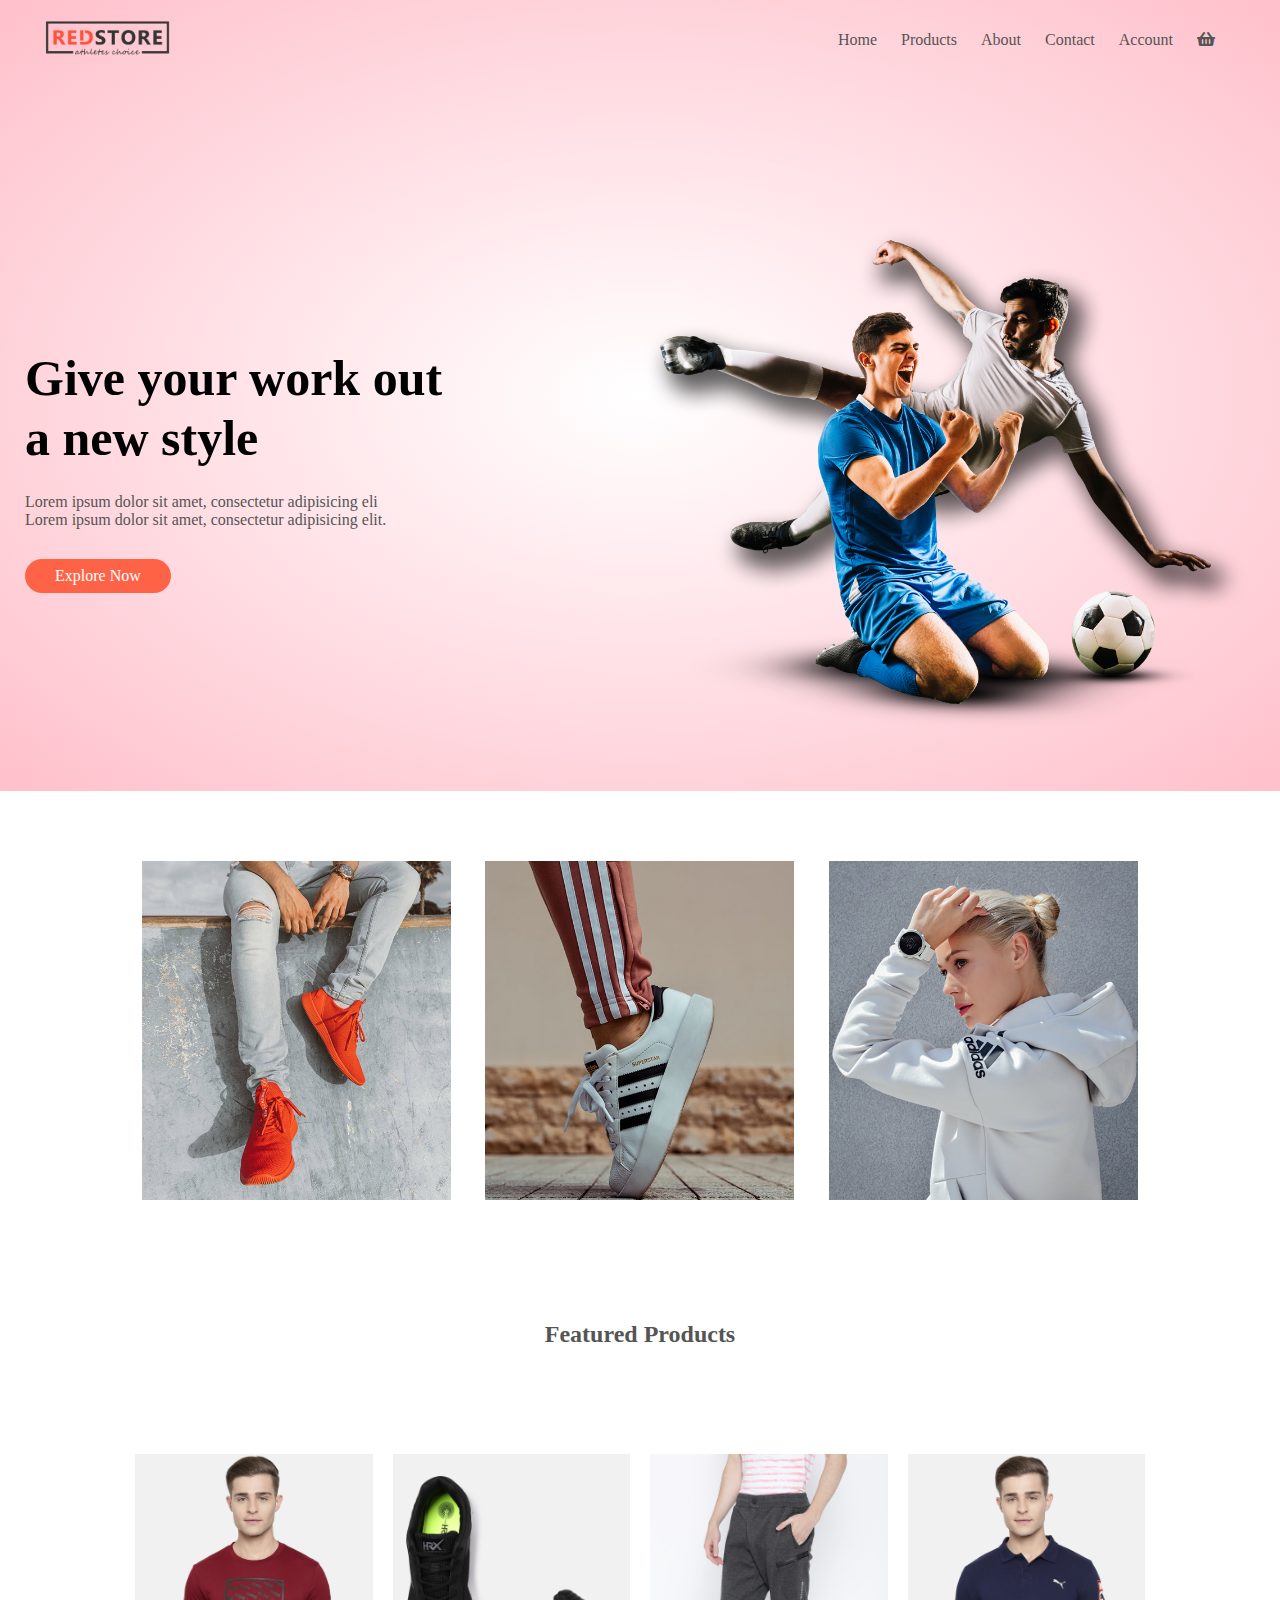
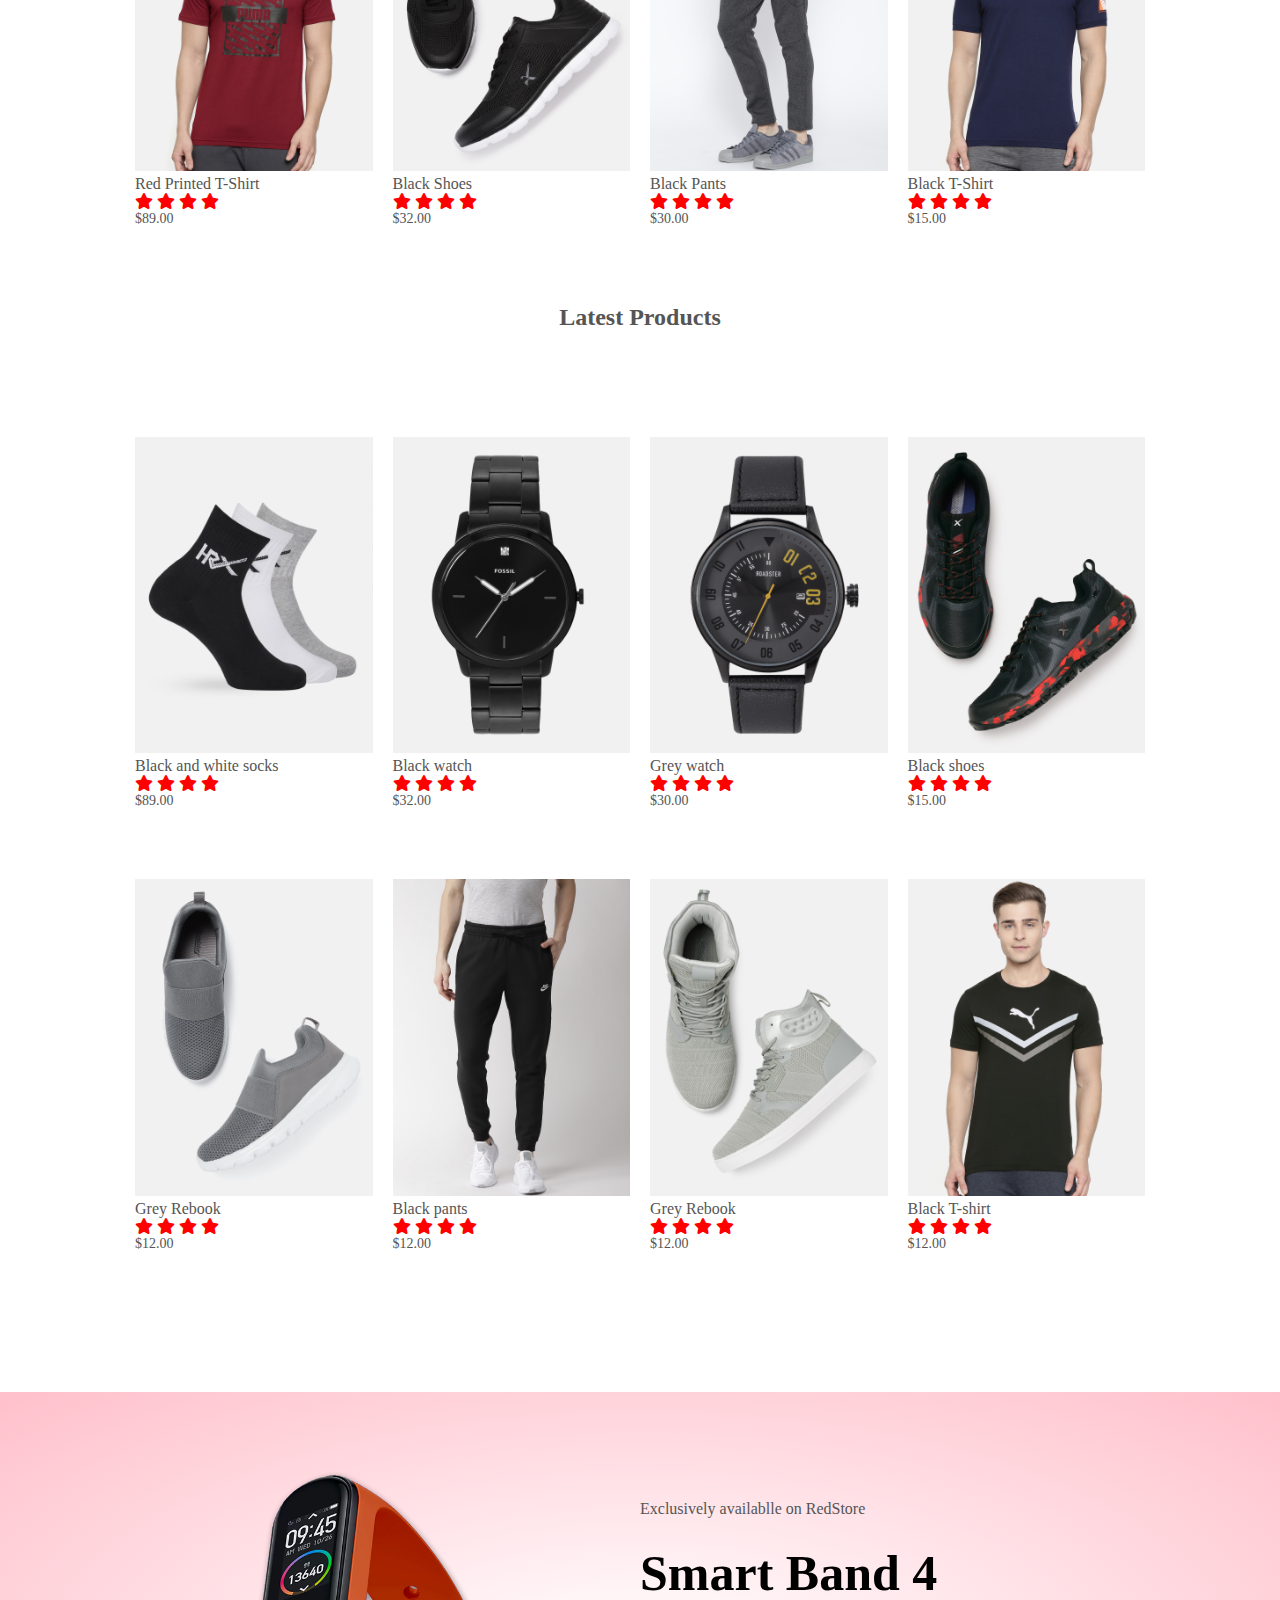
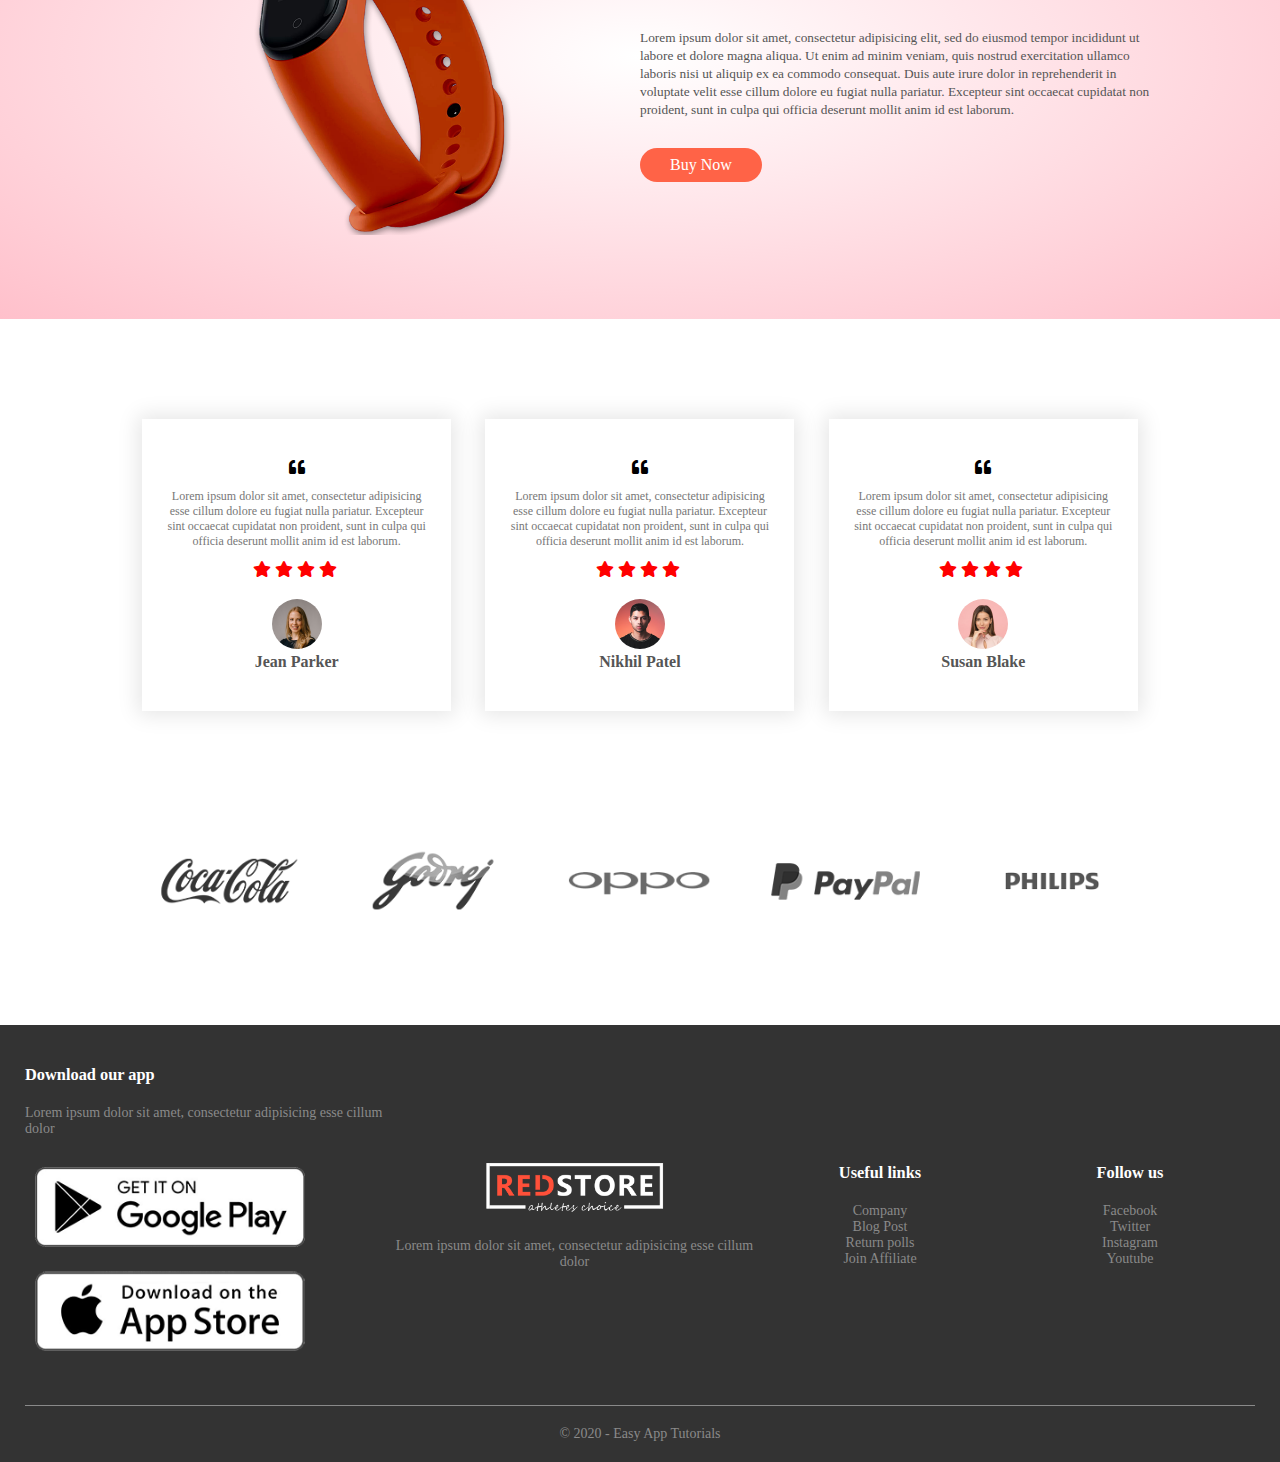
<file: index.html>
<!DOCTYPE html>
<html lang="en">
  <head>
    <meta charset="utf-8">
    <meta name="viewport" content="width=device-width" initial-scale=1.0>
    <title>RedStore | Ecommerce Website Design</title>
    <link rel="stylesheet" href="css/all.css">
    <link rel="stylesheet" href="css/style.css">
  </head>
  <body>

    <!-- START OF HEADER -->
    <div class="header">
      <div class="container">
        <div class="navbar">
          <div class="logo">
            <a href="index.html"><img src="Images/images/logo.png" width="125px"></a>
          </div>

          <!-- NAVIGATION -->
          <nav>
            <ul id="MenuItems">
              <li><a href="index.html">Home</a></li>
              <li><a href="products.html">Products</a></li>
              <li><a href="#">About</a></li>
              <li><a href="#">Contact</a></li>
              <li><a href="account.html">Account</a></li>
              <li><a href="cart.html"><i class="fa fa-shopping-basket"></i></a></li>
            </ul>
          </nav>
          <!-- END OF NAVIGATION -->
          <img src="Images/images/menu.png" class="menu-icon"onclick="menutoggle()">
        </div>
        <!-- END OF NAVBAR -->
        <!-- START OF ROW -->
        <div class="row">
          <div class="col-2">
            <h1>Give your work out<br/> a new style</h1>
            <p>Lorem ipsum dolor sit amet, consectetur adipisicing eli<br/>
              Lorem ipsum dolor sit amet, consectetur adipisicing elit.<br/>
              </p>
              <a href="#" class="btn">Explore Now </a>
          </div>
          <div class="col-2">
            <img src="Images/images/image1.png" alt="">
          </div>
        </div>
        <!-- END OF ROW -->
      </div>
</div>
<!-- END OF HEADER -->

<!-- featured categories -->
<div class="categories">
  <div class="small-container">
    <div class="row">
      <div class="col-3">
        <img src="Images/images/category-1.jpg" alt="">
      </div>
      <div class="col-3">
        <img src="Images/images/category-2.jpg" alt="">
      </div>
      <div class="col-3">
        <img src="Images/images/category-3.jpg" alt="">
      </div>
    </div>
  </div>
</div>

<!-- Featured products -->
<div class="small-container">
<h2 class="title">Featured Products</h2>
<div class="row">
  <div class="col-4">
    <a href="product-details.html"><img src="Images/images/product-1.jpg" alt=""></a>
    <h4> Red Printed T-Shirt</h4>
    <div class="rating">
      <i class="fa fa-star"></i>
      <i class="fa fa-star"></i>
      <i class="fa fa-star"></i>
      <i class="fa fa-star"></i>
      <i class="fa fa-star-o"></i>
    </div>
    <p>$89.00</p>
  </div>
  <div class="col-4">
    <a href="blackShoes.html"><img src="Images/images/product-2.jpg" alt=""></a>
    <h4>Black Shoes</h4>
    <div class="rating">
      <i class="fa fa-star"></i>
      <i class="fa fa-star"></i>
      <i class="fa fa-star"></i>
      <i class="fa fa-star"></i>
      <i class="fa fa-star-o"></i>
    </div>
    <p>$32.00</p>
  </div>
  <div class="col-4">
    <img src="Images/images/product-3.jpg" alt="">
    <h4>Black Pants</h4>
    <div class="rating">
      <i class="fa fa-star"></i>
      <i class="fa fa-star"></i>
      <i class="fa fa-star"></i>
      <i class="fa fa-star" ></i>
      <i class="fa fa-star-o"></i>
    </div>
    <p>$30.00</p>
  </div><div class="col-4">
    <img src="Images/images/product-4.jpg" alt="">
    <h4>Black T-Shirt</h4>
    <div class="rating">
      <i class="fa fa-star"></i>
      <i class="fa fa-star"></i>
      <i class="fa fa-star"></i>
      <i class="fa fa-star" ></i>
      <i class="fa fa-star-half-o"></i>
    </div>
    <p>$15.00</p>
  </div>
</div>

<h2 class="title">Latest Products</h2>
<div class="row">
  <div class="col-4">
    <img src="Images/images/product-7.jpg" alt="">
    <h4> Black and white socks</h4>
    <div class="rating">
      <i class="fa fa-star"></i>
      <i class="fa fa-star"></i>
      <i class="fa fa-star"></i>
      <i class="fa fa-star"></i>
      <i class="fa fa-star-o"></i>
    </div>
    <p>$89.00</p>
  </div>
  <div class="col-4">
    <img src="Images/images/product-8.jpg" alt="">
    <h4>Black watch</h4>
    <div class="rating">
      <i class="fa fa-star"></i>
      <i class="fa fa-star"></i>
      <i class="fa fa-star"></i>
      <i class="fa fa-star"></i>
      <i class="fa fa-star-o"></i>
    </div>
    <p>$32.00</p>
  </div>
  <div class="col-4">
    <img src="Images/images/product-9.jpg" alt="">
    <h4>Grey watch</h4>
    <div class="rating">
      <i class="fa fa-star"></i>
      <i class="fa fa-star"></i>
      <i class="fa fa-star"></i>
      <i class="fa fa-star" ></i>
      <i class="fa fa-star-o"></i>
    </div>
    <p>$30.00</p>
  </div><div class="col-4">
    <img src="Images/images/product-10.jpg" alt="">
    <h4>Black shoes</h4>
    <div class="rating">
      <i class="fa fa-star"></i>
      <i class="fa fa-star"></i>
      <i class="fa fa-star"></i>
      <i class="fa fa-star" ></i>
      <i class="fa fa-star-half-o"></i>
    </div>
    <p>$15.00</p>
  </div>
  <div class="col-4">
    <img src="Images/images/product-11.jpg" alt="">
    <h4>Grey Rebook</h4>
    <div class="rating">
      <i class="fa fa-star"></i>
      <i class="fa fa-star"></i>
      <i class="fa fa-star"></i>
      <i class="fa fa-star" ></i>
      <i class="fa fa-star-o"></i>
    </div>
    <p>$12.00</p>
  </div>
  <div class="col-4">
    <img src="Images/images/product-12.jpg" alt="">
    <h4>Black pants </h4>
    <div class="rating">
      <i class="fa fa-star"></i>
      <i class="fa fa-star"></i>
      <i class="fa fa-star"></i>
      <i class="fa fa-star" ></i>
      <i class="fa fa-star-o"></i>
    </div>
    <p>$12.00</p>
  </div>
  <div class="col-4">
    <img src="Images/images/product-5.jpg" alt="">
    <h4>Grey Rebook</h4>
    <div class="rating">
      <i class="fa fa-star"></i>
      <i class="fa fa-star"></i>
      <i class="fa fa-star"></i>
      <i class="fa fa-star" ></i>
      <i class="fa fa-star-o"></i>
    </div>
    <p>$12.00</p>
  </div>
  <div class="col-4">
    <img src="Images/images/product-6.jpg" alt="">
    <h4>Black T-shirt</h4>
    <div class="rating">
      <i class="fa fa-star"></i>
      <i class="fa fa-star"></i>
      <i class="fa fa-star"></i>
      <i class="fa fa-star" ></i>
      <i class="fa fa-star-half-o"></i>
    </div>
    <p>$12.00</p>
  </div>
</div>
</div>

<!-- offer -->
<div class="offer">
  <div class="small-container">
    <div class="row">
      <div class="col-2">
        <img src="Images/images/exclusive.png" class="offer-img">
      </div>
      <div class="col-2">
        <p>Exclusively availablle on RedStore</p>
        <h1>Smart Band 4</h1>
        <small>Lorem ipsum dolor sit amet, consectetur adipisicing elit, sed do eiusmod tempor incididunt ut
          labore et dolore magna aliqua. Ut enim ad minim veniam, quis nostrud exercitation ullamco laboris nisi
          ut aliquip ex ea commodo consequat. Duis aute irure dolor in reprehenderit in voluptate velit esse cillum dolore eu fugiat nulla pariatur.
          Excepteur sint occaecat cupidatat non proident, sunt in culpa qui officia deserunt mollit anim id est laborum.</small>
          <br/>
          <a href="#" class="btn">Buy Now</a>
      </div>
    </div>
  </div>
</div>

<!-- Testimonials -->
<div class="testimonials">
  <div class="small-container">
    <div class="row">
      <div class="col-3">
        <i class="fa fa-quote-left"></i>
        <p>Lorem ipsum dolor sit amet, consectetur adipisicing  esse cillum dolore eu fugiat nulla pariatur.
          Excepteur sint occaecat cupidatat non proident, sunt in culpa qui officia deserunt mollit anim id est laborum.</p>
          <div class="rating">
            <i class="fa fa-star"></i>
            <i class="fa fa-star"></i>
            <i class="fa fa-star"></i>
            <i class="fa fa-star" ></i>
            <i class="fa fa-star-o"></i>
          </div>
          <img src="Images/images/user-1.png" alt="">
          <h3>Jean Parker</h3>
      </div>
      <div class="col-3">
        <i class="fa fa-quote-left"></i>
        <p>Lorem ipsum dolor sit amet, consectetur adipisicing  esse cillum dolore eu fugiat nulla pariatur.
          Excepteur sint occaecat cupidatat non proident, sunt in culpa qui officia deserunt mollit anim id est laborum.</p>
          <div class="rating">
            <i class="fa fa-star"></i>
            <i class="fa fa-star"></i>
            <i class="fa fa-star"></i>
            <i class="fa fa-star" ></i>
            <i class="fa fa-star-o"></i>
          </div>
          <img src="Images/images/user-2.png">
          <h3>Nikhil Patel</h3>
      </div>
      <div class="col-3">
        <i class="fa fa-quote-left"></i>
        <p>Lorem ipsum dolor sit amet, consectetur adipisicing  esse cillum dolore eu fugiat nulla pariatur.
          Excepteur sint occaecat cupidatat non proident, sunt in culpa qui officia deserunt mollit anim id est laborum.</p>
          <div class="rating">
            <i class="fa fa-star"></i>
            <i class="fa fa-star"></i>
            <i class="fa fa-star"></i>
            <i class="fa fa-star" ></i>
            <i class="fa fa-star-o"></i>
          </div>
          <img src="Images/images/user-3.png" alt="">
          <h3>Susan Blake</h3>
      </div>
    </div>
  </div>
</div>

<!-- Brands -->
  <div class="brand">
    <div class="small-container">
      <div class="row">
        <div class="col-5">
          <img src="Images/images/logo-coca-cola.png" alt="">
        </div>
        <div class="col-5">
          <img src="Images/images/logo-godrej.png" alt="">
        </div>
        <div class="col-5">
          <img src="Images/images/logo-oppo.png" alt="">
        </div>
        <div class="col-5">
          <img src="Images/images/logo-paypal.png" alt="">
        </div>
        <div class="col-5">
          <img src="Images/images/logo-philips.png" alt="">
        </div>
        </div>
    </div>
  </div>

  <!-- footer -->
  <div class="footer">
    <div class="container">
      <div class="row">
        <div class=" footer-col-1">
          <h3>Download our app</h3>
          <p>Lorem ipsum dolor sit amet, consectetur adipisicing  esse cillum dolor</p>
          <div class="app-logo">
            <img src="Images/images/play-store.png" alt="">
            <img src="Images/images/app-store.png" alt="">
          </div>
        </div>
        <div class=" footer-col-2">
          <img src="Images/images/logo-white.png" alt=  "">
          <p>Lorem ipsum dolor sit amet, consectetur adipisicing  esse cillum dolor</p>
        </div>
        <div class=" footer-col-3">
          <h3>Useful links</h3>
          <ul>
            <li>Company</li>
            <li>Blog Post</li>
            <li>Return polls</li>
            <li>Join Affiliate</li>
          </ul>
        </div>
        <div class=" footer-col-4">
          <h3>Follow us</h3>
          <ul>
            <li>Facebook</li>
            <li>Twitter</li>
            <li>Instagram</li>
            <li>Youtube</li>
          </ul>
        </div>
      </div>
      <hr>
      <p class="copyright"> &copy 2020 - Easy App Tutorials</p>
    </div>
  </div>

  <!-- Javascript for toggle -->
  <script type="text/javascript">
    var MenuItems = document.getElementById("MenuItems");
    MenuItems.style.maxHeight = "0px";

    function menutoggle(){
      if(MenuItems.style.maxHeight == "0px"){
        MenuItems.style.maxHeight = "200px";
      }
      else{
        MenuItems.style.maxHeight = "0px";

      }
    }
  </script>



  </body>
</html>
</file>
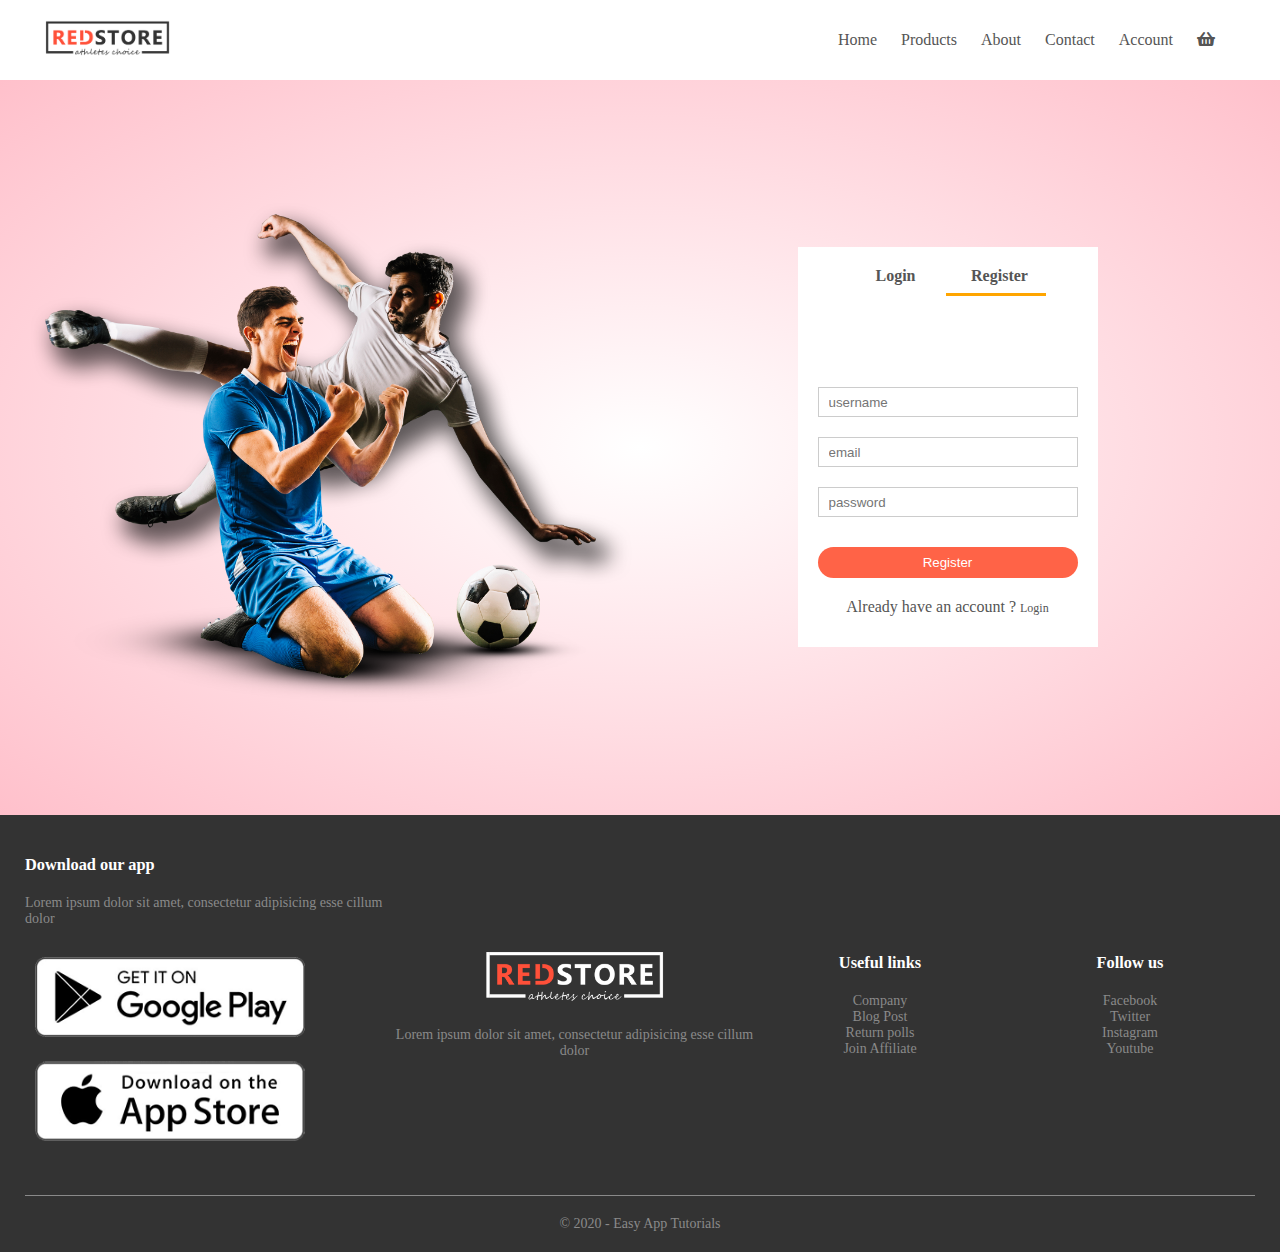
<file: account.html>
<!DOCTYPE html>
<html lang="en">
  <head>
    <meta charset="utf-8">
    <meta name="viewport" content="width=device-width" initial-scale=1.0>
    <title>All Products | RedStore</title>
    <link rel="stylesheet" href="css/all.css">
    <link rel="stylesheet" href="css/style.css">
  </head>
  <body>
    <div class="container">
    <div class="navbar">
      <div class="logo">
        <img src="Images/images/logo.png" width="125px">
      </div>
      <nav>
        <ul id="MenuItems">
          <li><a href="index.html">Home</a></li>
          <li><a href="products.html">Products</a></li>
          <li><a href="#">About</a></li>
          <li><a href="#">Contact</a></li>
          <li><a href="account.html">Account</a></li>
          <li><a href="cart.html"><i class="fa fa-shopping-basket"></i></a></li>
        </ul>
      </nav>
      <img src="Images/images/menu.png" class="menu-icon"onclick="menutoggle()">
    </div>
  </div>



<!-- Account page -->
  <div class="account-page">
    <div class="container">
      <div class="row">
        <div class="col-2">
          <img src="Images/images/image1.png" alt="">
        </div>

        <div class="col-2">
          <div class="form-container">
            <div class="form-btn">
              <span onclick="login()">Login</span>
              <span onclick="register()">Register</span>
              <hr id="indicator">
            </div>

            <form id="LoginForm" action="index.html" method="post">
              <input type="text" name="" placeholder="username">
              <input type="password" placeholder="password" value="">
              <button type="submit" class="btn">Login</button>
              <a href="#">Forgot Password</a>
            </form>

            <form id="RegForm" action="index.html" method="post">
              <input type="username" name="" placeholder="username">
              <input type="email" name="" placeholder="email">
              <input type="password" placeholder="password" value="">
              <button type="submit" class="btn">Register</button>
              <p>Already have an account ? <a href="#">Login</a></p>
            </form>

          </div>
        </div>
      </div>
    </div>
  </div>



  <!-- footer -->
  <div class="footer">
    <div class="container">
      <div class="row">
        <div class=" footer-col-1">
          <h3>Download our app</h3>
          <p>Lorem ipsum dolor sit amet, consectetur adipisicing  esse cillum dolor</p>
          <div class="app-logo">
            <img src="Images/images/play-store.png" alt="">
            <img src="Images/images/app-store.png" alt="">
          </div>
        </div>
        <div class=" footer-col-2">
          <img src="Images/images/logo-white.png" alt=  "">
          <p>Lorem ipsum dolor sit amet, consectetur adipisicing  esse cillum dolor</p>
        </div>
        <div class=" footer-col-3">
          <h3>Useful links</h3>
          <ul>
            <li>Company</li>
            <li>Blog Post</li>
            <li>Return polls</li>
            <li>Join Affiliate</li>
          </ul>
        </div>
        <div class=" footer-col-4">
          <h3>Follow us</h3>
          <ul>
            <li>Facebook</li>
            <li>Twitter</li>
            <li>Instagram</li>
            <li>Youtube</li>
          </ul>
        </div>
      </div>
      <hr>
      <p class="copyright"> &copy 2020 - Easy App Tutorials</p>
    </div>
  </div>

  <!-- Javascript for toggle -->
  <script type="text/javascript">
    var MenuItems = document.getElementById("MenuItems");
    MenuItems.style.maxHeight = "0px";

    function menutoggle(){
      if(MenuItems.style.maxHeight == "0px"){
        MenuItems.style.maxHeight = "200px";
      }
      else{
        MenuItems.style.maxHeight = "0px";

      }
    }
  </script>

  <!-- js for togle form -->
  <script type="text/javascript">
    var LoginForm = document.getElementById("LoginForm");
    var RegForm = document.getElementById("RegForm");
    var indicator = document.getElementById("indicator");

    function register(){
      RegForm.style.transform = "translateX(0px)";
      LoginForm.style.transform = "translateX(0px)";
      indicator.style.transform = "translateX(0px)";

    }

    function login(){
      RegForm.style.transform = "translateX(300px)";
      LoginForm.style.transform = "translateX(300px)";
      indicator.style.transform = "translateX(0px)";

    }
  </script>


  </body>
</html>
</file>
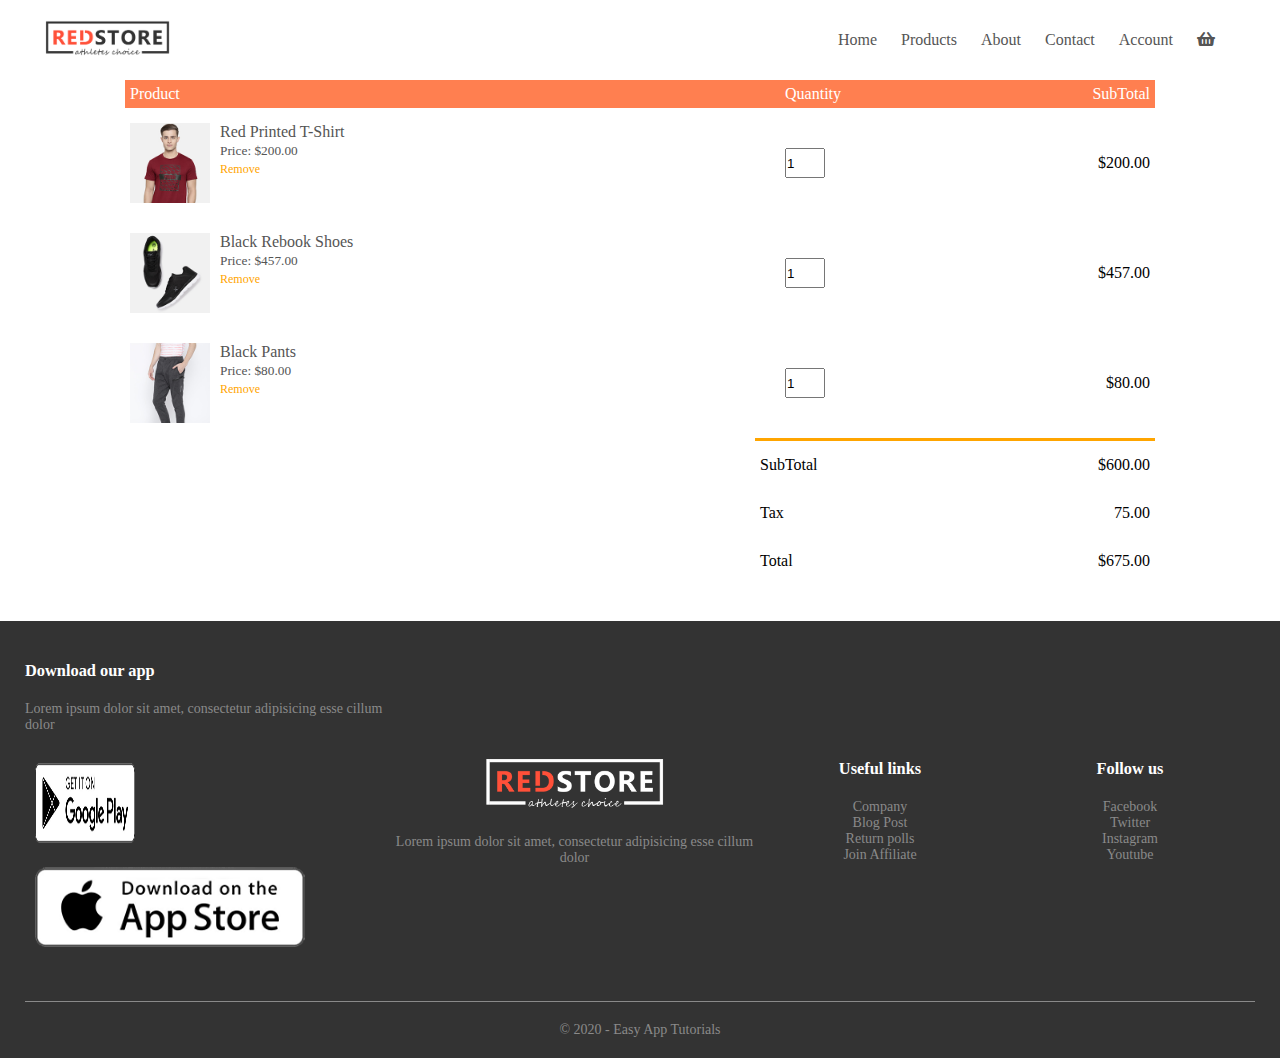
<file: cart.html>
<!DOCTYPE html>
<html lang="en">
  <head>
    <meta charset="utf-8">
    <meta name="viewport" content="width=device-width" initial-scale=1.0>
    <title>All Products | RedStore</title>
    <link rel="stylesheet" href="css/all.css">
    <link rel="stylesheet" href="css/style.css">
  </head>
  <body>
    <div class="container">
    <div class="navbar">
      <div class="logo">
        <img src="Images/images/logo.png" width="125px">
      </div>
      <nav>
        <ul id="MenuItems">
          <li><a href="index.html">Home</a></li>
          <li><a href="products.html">Products</a></li>
          <li><a href="#">About</a></li>
          <li><a href="#">Contact</a></li>
          <li><a href="account.html">Account</a></li>
          <li><a href="cart.html"><i class="fa fa-shopping-basket"></i></a></li>
        </ul>
      </nav>
      <img src="Images/images/menu.png" class="menu-icon"onclick="menutoggle()">
    </div>
  </div>

<!-- Cart item details -->
  <div class="small-container" class ="cart-page">
    <table>
      <tr>
        <th>Product</th>
        <th>Quantity</th>
        <th>SubTotal</th>
      </tr>
      <tr>
        <td>
          <div class="cart-info">
            <img src="Images/images/buy-1.jpg" alt="">
            <div class="">
              <p>Red Printed T-Shirt</p>
              <small> Price: $200.00</small>
              <br/>
              <a href="#">Remove</a>
            </div>
          </div>
        </td>
        <td><input type="number" name="" value="1"></td>
        <td>$200.00</td>
      </tr>
      <tr>
        <td>
          <div class="cart-info">
            <img src="Images/images/buy-2.jpg" alt="">
            <div class="">
              <p>Black Rebook Shoes</p>
              <small> Price: $457.00</small>
              <br/>
              <a href="#">Remove</a>
            </div>
          </div>
        </td>
        <td><input type="number" name="" value="1"></td>
        <td>$457.00</td>
      </tr>
      <tr>
        <td>
          <div class="cart-info">
            <img src="Images/images/buy-3.jpg" alt="">
            <div class="">
              <p>Black Pants</p>
              <small> Price: $80.00</small>
              <br/>
              <a href="#">Remove</a>
            </div>
          </div>
        </td>
        <td><input type="number" name="" value="1"></td>
        <td>$80.00</td>
      </tr>
    </table>

    <div class="total-price">
      <table>
        <tr>
          <td>SubTotal</td>
          <td>$600.00</td>
        </tr>
        <tr>
          <td>Tax</td>
          <td>75.00</td>
        </tr>
        <tr>
          <td>Total</td>
          <td>$675.00</td>
        </tr>
      </table>
    </div>

  </div>

<br/><br/>

<!-- footer -->
<div class="footer">
  <div class="container">
    <div class="row">
      <div class=" footer-col-1">
        <h3>Download our app</h3>
        <p>Lorem ipsum dolor sit amet, consectetur adipisicing  esse cillum dolor</p>
        <div class="app-logo">
          <img src="Images/images/play-store.png" alt="" width="100px" height="100px">
          <img src="Images/images/app-store.png" alt="">
        </div>
      </div>
      <div class=" footer-col-2">
        <img src="Images/images/logo-white.png" alt=  "">
        <p>Lorem ipsum dolor sit amet, consectetur adipisicing  esse cillum dolor</p>
      </div>
      <div class=" footer-col-3">
        <h3>Useful links</h3>
        <ul>
          <li>Company</li>
          <li>Blog Post</li>
          <li>Return polls</li>
          <li>Join Affiliate</li>
        </ul>
      </div>
      <div class=" footer-col-4">
        <h3>Follow us</h3>
        <ul>
          <li>Facebook</li>
          <li>Twitter</li>
          <li>Instagram</li>
          <li>Youtube</li>
        </ul>
      </div>
    </div>
    <hr>
    <p class="copyright"> &copy 2020 - Easy App Tutorials</p>
  </div>
</div>

  <!-- Javascript for toggle -->
  <script type="text/javascript">
    var MenuItems = document.getElementById("MenuItems");
    MenuItems.style.maxHeight = "0px";

    function menutoggle(){
      if(MenuItems.style.maxHeight == "0px"){
        MenuItems.style.maxHeight = "200px";
      }
      else{
        MenuItems.style.maxHeight = "0px";

      }
    }
  </script>
  </body>
</html>
</file>
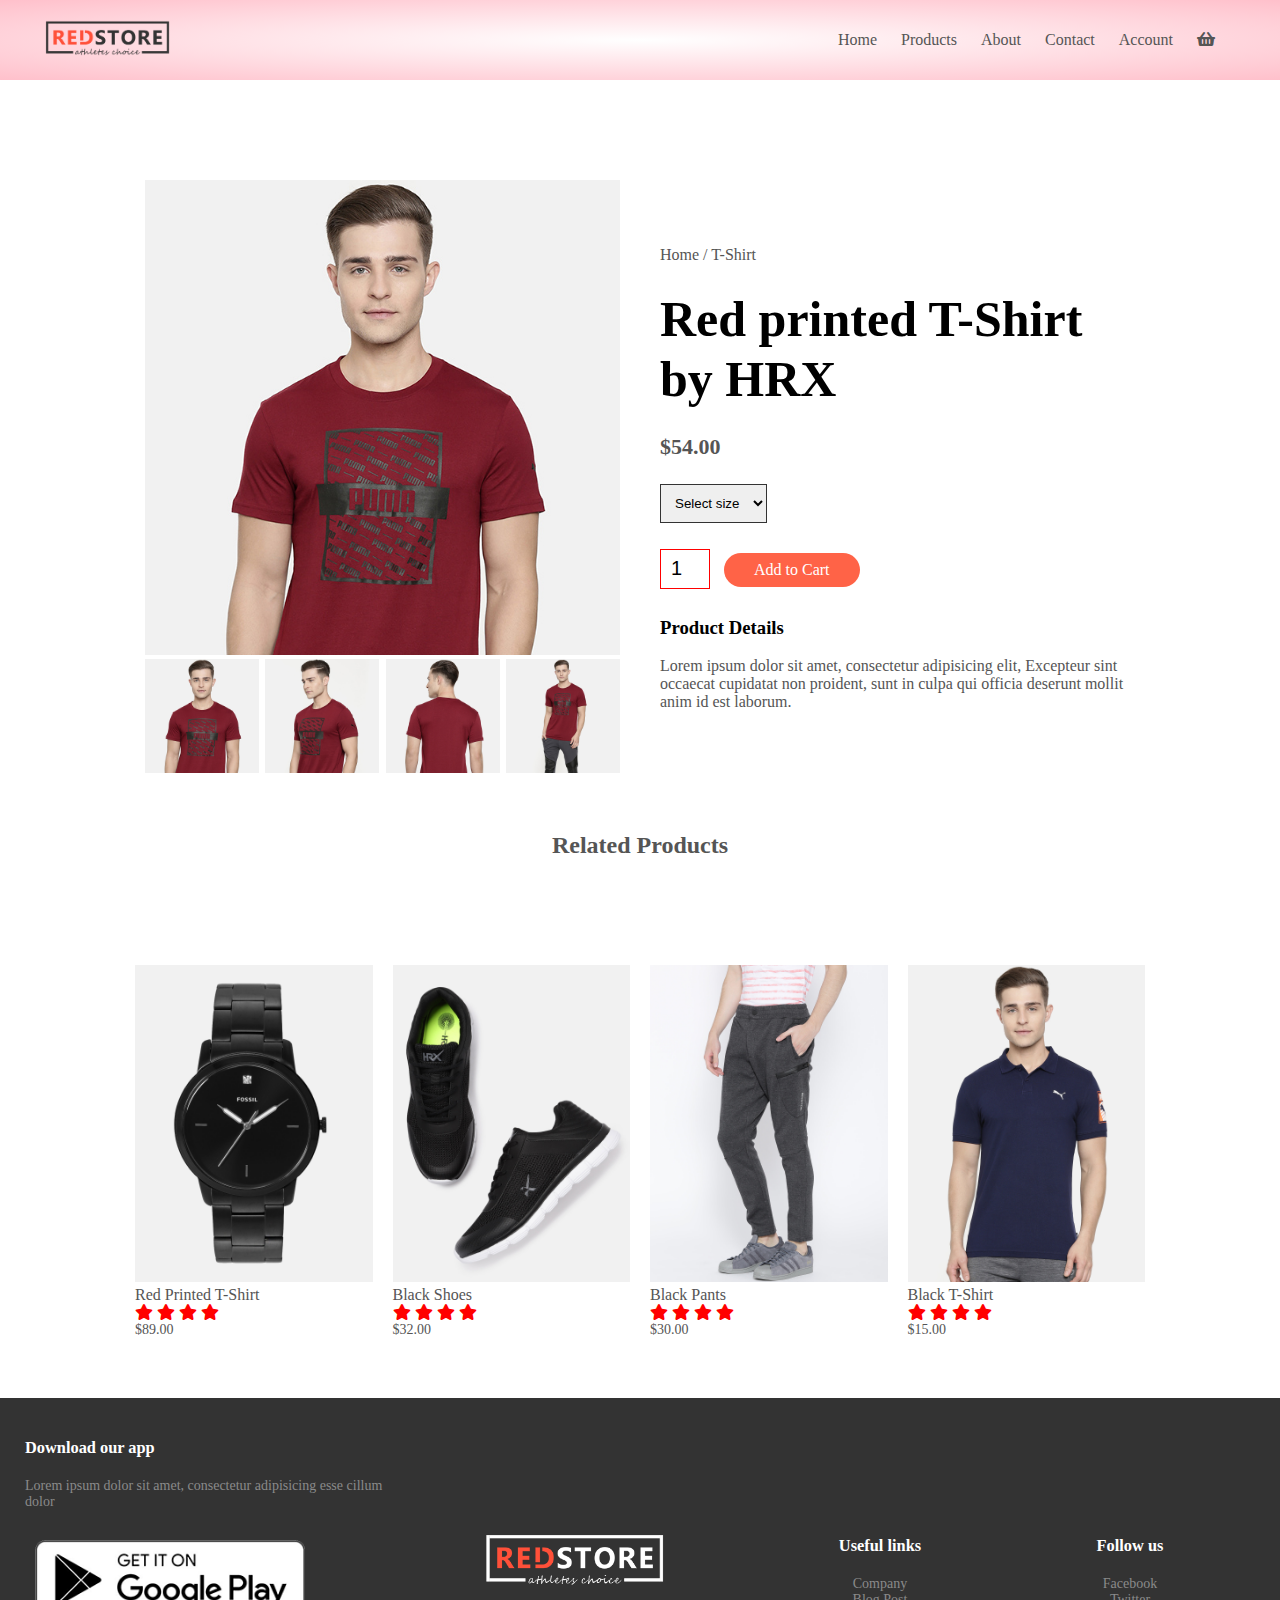
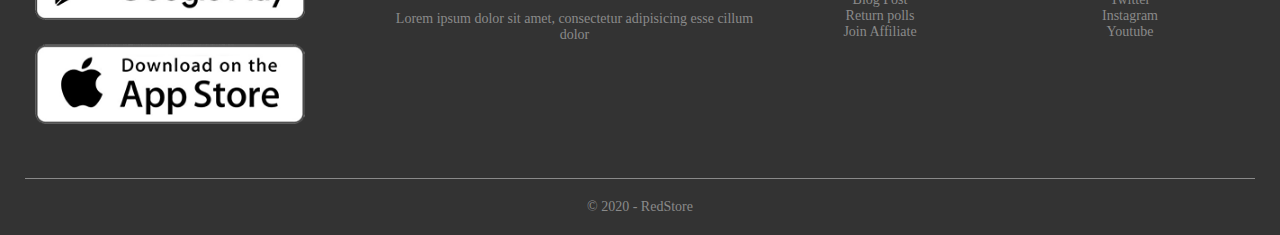
<file: product-details.html>
<!DOCTYPE html>
<html lang="en">
  <head>
    <meta charset="utf-8">
    <meta name="viewport" content="width=device-width" initial-scale=1.0>
    <title>RedStore | Ecommerce Website Design</title>
    <link rel="stylesheet" href="css/all.css">
    <link rel="stylesheet" href="css/style.css">
  </head>
  <body>
    <div class="header">
    <div class="container">
    <div class="navbar">
      <div class="logo">
        <a href="index.html"><img src="Images/images/logo.png" width="125px"></a>
      </div>
      <nav>
        <ul id="MenuItems">
          <li><a href="index.html">Home</a></li>
          <li><a href="products.html">Products</a></li>
          <li><a href="#">About</a></li>
          <li><a href="#">Contact</a></li>
          <li><a href="account.html">Account</a></li>
          <li><a href="cart.html"><i class="fa fa-shopping-basket"></i></a></li>
        </ul>
      </nav>
      <img src="Images/images/menu.png" class="menu-icon"onclick="menutoggle()">
    </div>
  </div>
</div>

  <!-- Single product details -->
  <div class="small-container single-product">
    <div class="row">
      <div class="col-2">
        <img src="Images/images/gallery-1.jpg" width="100%" id="ProductImg">
        <div class="small-img-row">
          <div class="small-img-col">
            <img src="Images/images/gallery-1.jpg" width="100%" class="small-img">
          </div>
          <div class="small-img-col">
            <img src="Images/images/gallery-2.jpg" width="100%" class="small-img">
          </div>
          <div class="small-img-col">
            <img src="Images/images/gallery-3.jpg" width="100%" class="small-img">
          </div>
          <div class="small-img-col">
            <img src="Images/images/gallery-4.jpg" width="100%" class="small-img">
          </div>
        </div>
      </div>
      <div class="col-2">
        <p>Home / T-Shirt</p>
        <h1>Red printed T-Shirt by HRX</h1>
        <h4>$54.00</h4>
        <select>
          <option>Select size</option>
          <option>XXL</option>
          <option>XL</option>
          <option>Large</option>
          <option>Medium</option>
          <option>Small</option>
        </select>
        <input type="number" name="" value="1">
        <a href="#" class="btn">Add to Cart</a>
        <h3>Product Details <i class="fa fa-indent"></i></h3>
        <br/>
        <p>Lorem ipsum dolor sit amet, consectetur adipisicing elit,
          Excepteur sint occaecat cupidatat non proident,
          sunt in culpa qui officia deserunt mollit anim id est laborum.</p>
      </div>
    </div>
  </div>
<br/>
  <div class="small-container">
  <h2 class="title">Related Products</h2>
  <div class="row">
    <div class="col-4">
      <a href="products.html"><img src="Images/images/product-8.jpg" alt=""></a>
      <h4> Red Printed T-Shirt</h4>
      <div class="rating">
        <i class="fa fa-star"></i>
        <i class="fa fa-star"></i>
        <i class="fa fa-star"></i>
        <i class="fa fa-star"></i>
        <i class="fa fa-star-o"></i>
      </div>
      <p>$89.00</p>
    </div>
    <div class="col-4">
      <img src="Images/images/product-2.jpg" alt="">
      <h4>Black Shoes</h4>
      <div class="rating">
        <i class="fa fa-star"></i>
        <i class="fa fa-star"></i>
        <i class="fa fa-star"></i>
        <i class="fa fa-star"></i>
        <i class="fa fa-star-o"></i>
      </div>
      <p>$32.00</p>
    </div>
    <div class="col-4">
      <img src="Images/images/product-3.jpg" alt="">
      <h4>Black Pants</h4>
      <div class="rating">
        <i class="fa fa-star"></i>
        <i class="fa fa-star"></i>
        <i class="fa fa-star"></i>
        <i class="fa fa-star" ></i>
        <i class="fa fa-star-o"></i>
      </div>
      <p>$30.00</p>
    </div><div class="col-4">
      <img src="Images/images/product-4.jpg" alt="">
      <h4>Black T-Shirt</h4>
      <div class="rating">
        <i class="fa fa-star"></i>
        <i class="fa fa-star"></i>
        <i class="fa fa-star"></i>
        <i class="fa fa-star" ></i>
        <i class="fa fa-star-half-o"></i>
      </div>
      <p>$15.00</p>
    </div>
  </div>
</div>
  <!-- footer -->
  <div class="footer">
    <div class="container">
      <div class="row">
        <div class=" footer-col-1">
          <h3>Download our app</h3>
          <p>Lorem ipsum dolor sit amet, consectetur adipisicing  esse cillum dolor</p>
          <div class="app-logo">
            <img src="Images/images/play-store.png" alt="">
            <img src="Images/images/app-store.png" alt="">
          </div>
        </div>
        <div class=" footer-col-2">
          <img src="Images/images/logo-white.png" alt=  "">
          <p>Lorem ipsum dolor sit amet, consectetur adipisicing  esse cillum dolor</p>
        </div>
        <div class=" footer-col-3">
          <h3>Useful links</h3>
          <ul>
            <li>Company</li>
            <li>Blog Post</li>
            <li>Return polls</li>
            <li>Join Affiliate</li>
          </ul>
        </div>
        <div class=" footer-col-4">
          <h3>Follow us</h3>
          <ul>
            <li>Facebook</li>
            <li>Twitter</li>
            <li>Instagram</li>
            <li>Youtube</li>
          </ul>
        </div>
      </div>
      <hr>
      <p class="copyright"> &copy 2020 - RedStore</p>
    </div>
  </div>

  <!-- Javascript for toggle -->
  <script type="text/javascript">
    var MenuItems = document.getElementById("MenuItems");
    MenuItems.style.maxHeight = "0px";

    function menutoggle(){
      if(MenuItems.style.maxHeight == "0px"){
        MenuItems.style.maxHeight = "200px";
      }
      else{
        MenuItems.style.maxHeight = "0px";

      }
    }
  </script>

  <!-- js for product gallery -->
  <script type="text/javascript">
  var ProductImg = document.getElementById("ProductImg");
  var SmallImg = document.getElementsByClassName('small-img');

  SmallImg[0].onclick = function(){
    ProductImg.src = SmallImg[0].src;
  }
  SmallImg[1].onclick = function(){
    ProductImg.src = SmallImg[1].src;
  }
  SmallImg[2].onclick = function(){
    ProductImg.src = SmallImg[2].src;
  }
  SmallImg[3].onclick = function(){
    ProductImg.src = SmallImg[3].src;
  }
  </script>
  </body>
</html>
</file>
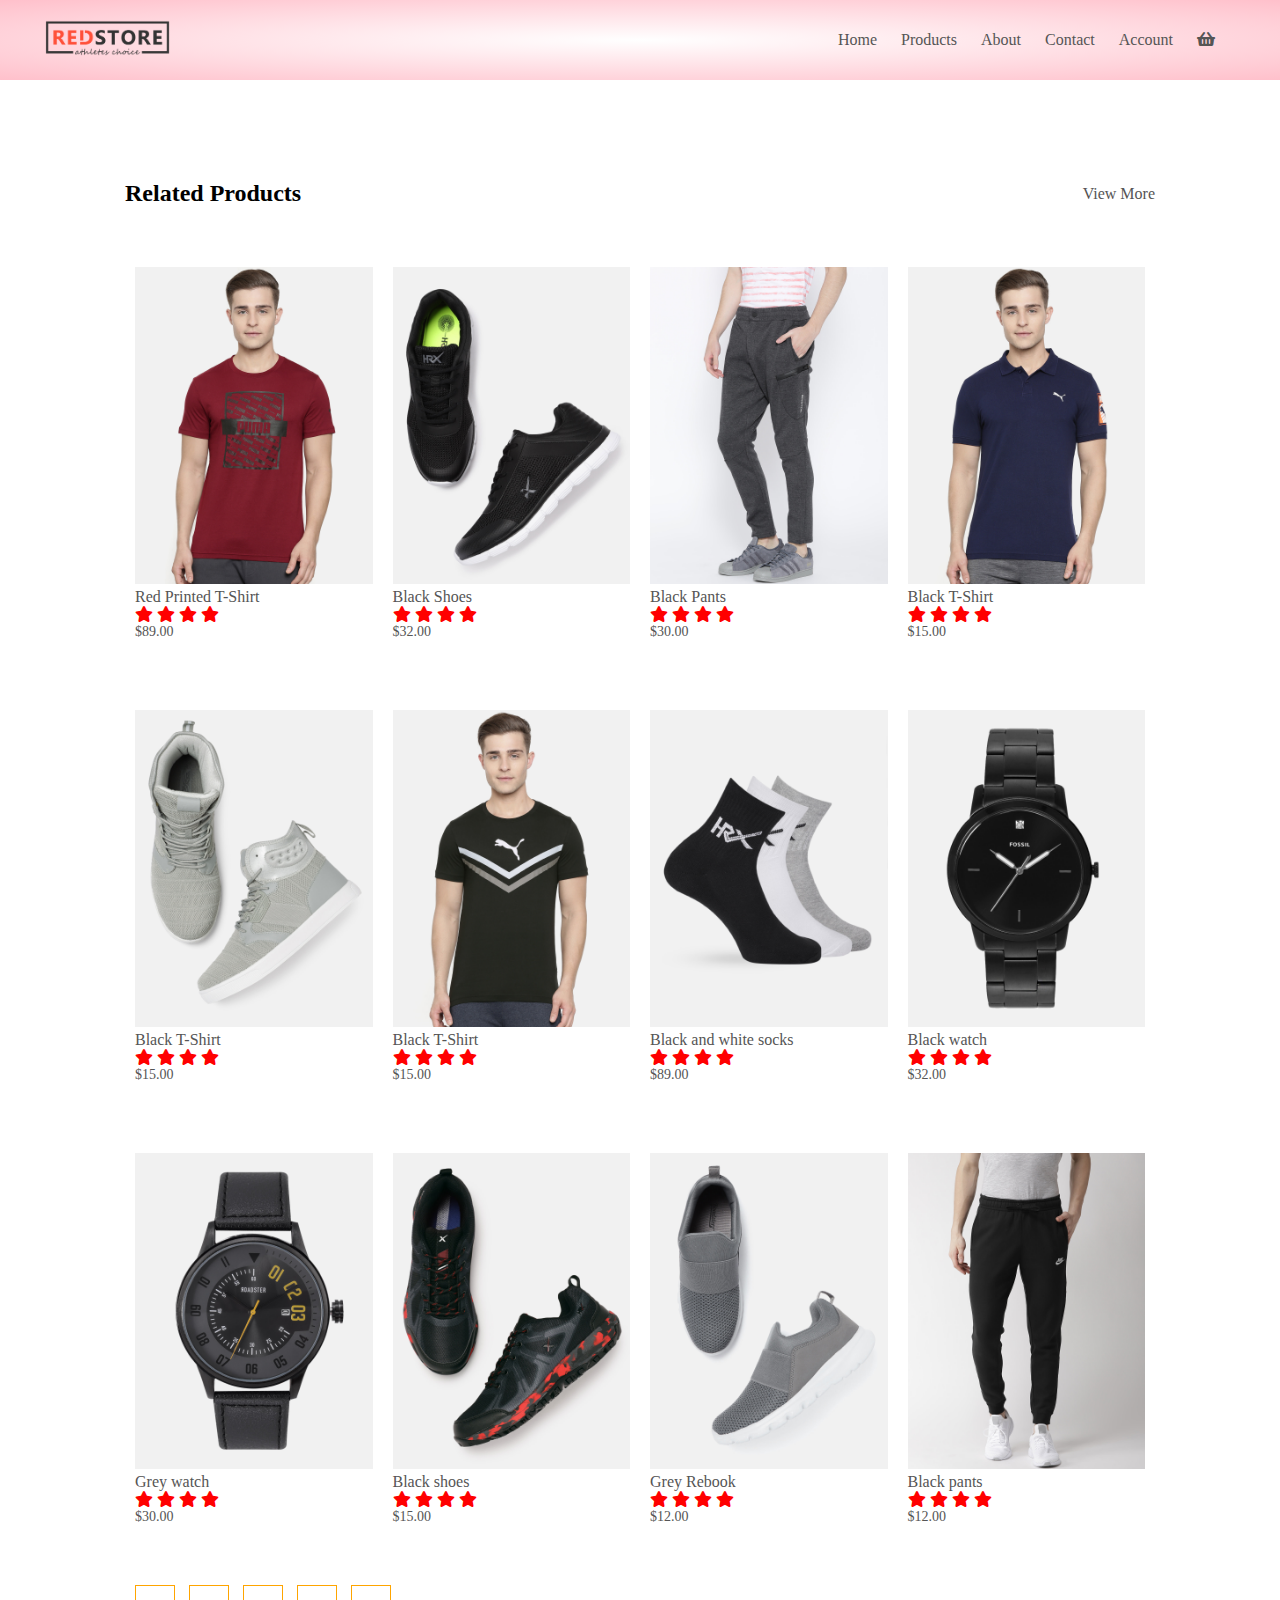
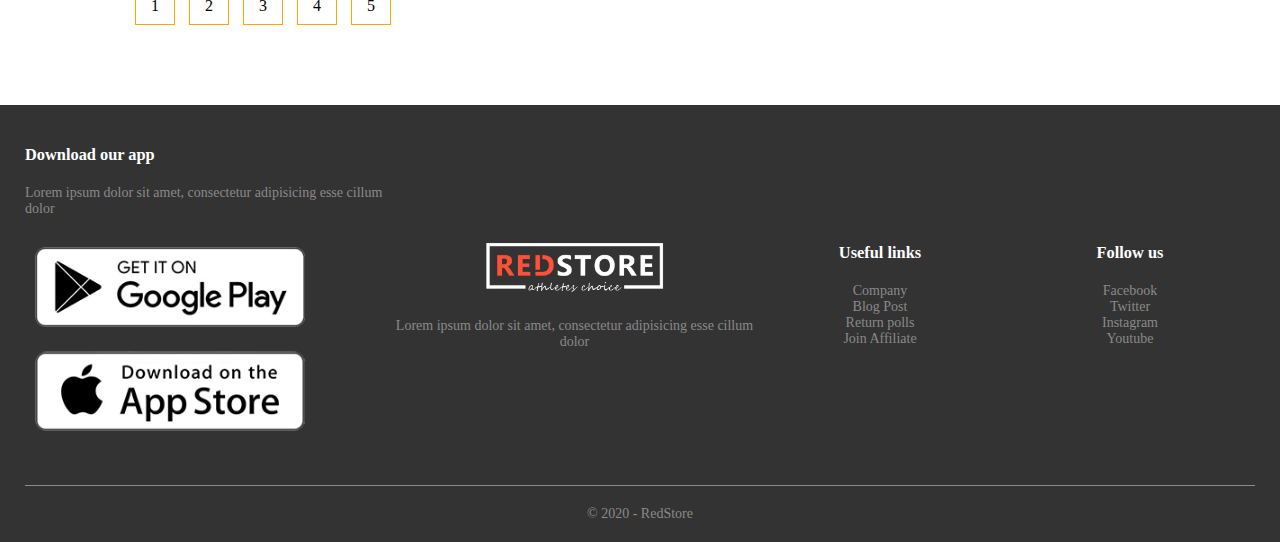
<file: products.html>
<!DOCTYPE html>
<html lang="en">
  <head>
    <meta charset="utf-8">
    <meta name="viewport" content="width=device-width" initial-scale=1.0>
    <title>RedStore | Ecommerce Website Design</title>
    <link rel="stylesheet" href="css/all.css">
    <link rel="stylesheet" href="css/style.css">
  </head>
  <body>
    <div class="header">
    <div class="container">
    <div class="navbar">
      <div class="logo">
        <a href="index.html"><img src="Images/images/logo.png" width="125px"></a>
      </div>
      <nav>
        <ul id="MenuItems">
          <li><a href="index.html">Home</a></li>
          <li><a href="products.html">Products</a></li>
          <li><a href="#">About</a></li>
          <li><a href="#">Contact</a></li>
          <li><a href="account.html">Account</a></li>
          <li><a href="cart.html"><i class="fa fa-shopping-basket"></i></a></li>
        </ul>
      </nav>
      <img src="Images/images/menu.png" class="menu-icon"onclick="menutoggle()">
    </div>
  </div>
</div>

  <!-- Title -->
  <div class="small-container">
    <div class="row row-2">
      <h2>Related Products</h2>
      <p>View More</p>
    </div>
  </div>

<div class="small-container">
 <div class="row">
  <div class="col-4">
    <a href="product-details.html"><img src="Images/images/product-1.jpg" alt=""></a>
    <h4> Red Printed T-Shirt</h4>
    <div class="rating">
      <i class="fa fa-star"></i>
      <i class="fa fa-star"></i>
      <i class="fa fa-star"></i>
      <i class="fa fa-star"></i>
      <i class="fa fa-star-o"></i>
    </div>
    <p>$89.00</p>
  </div>
  <div class="col-4">
    <a href="blackShoes.html"><img src="Images/images/product-2.jpg" alt=""></a>
    <h4>Black Shoes</h4>
    <div class="rating">
      <i class="fa fa-star"></i>
      <i class="fa fa-star"></i>
      <i class="fa fa-star"></i>
      <i class="fa fa-star"></i>
      <i class="fa fa-star-o"></i>
    </div>
    <p>$32.00</p>
  </div>
  <div class="col-4">
    <img src="Images/images/product-3.jpg" alt="">
    <h4>Black Pants</h4>
    <div class="rating">
      <i class="fa fa-star"></i>
      <i class="fa fa-star"></i>
      <i class="fa fa-star"></i>
      <i class="fa fa-star" ></i>
      <i class="fa fa-star-o"></i>
    </div>
    <p>$30.00</p>
  </div>
  <div class="col-4">
    <img src="Images/images/product-4.jpg" alt="">
    <h4>Black T-Shirt</h4>
    <div class="rating">
      <i class="fa fa-star"></i>
      <i class="fa fa-star"></i>
      <i class="fa fa-star"></i>
      <i class="fa fa-star" ></i>
      <i class="fa fa-star-half-o"></i>
    </div>
    <p>$15.00</p>
  </div>
  <div class="col-4">
    <img src="Images/images/product-5.jpg" alt="">
    <h4>Black T-Shirt</h4>
    <div class="rating">
      <i class="fa fa-star"></i>
      <i class="fa fa-star"></i>
      <i class="fa fa-star"></i>
      <i class="fa fa-star" ></i>
      <i class="fa fa-star-half-o"></i>
    </div>
    <p>$15.00</p>
  </div>
  <div class="col-4">
    <img src="Images/images/product-6.jpg" alt="">
    <h4>Black T-Shirt</h4>
    <div class="rating">
      <i class="fa fa-star"></i>
      <i class="fa fa-star"></i>
      <i class="fa fa-star"></i>
      <i class="fa fa-star" ></i>
      <i class="fa fa-star-half-o"></i>
    </div>
    <p>$15.00</p>
  </div>
    <div class="col-4">
      <img src="Images/images/product-7.jpg" alt="">
      <h4> Black and white socks</h4>
      <div class="rating">
        <i class="fa fa-star"></i>
        <i class="fa fa-star"></i>
        <i class="fa fa-star"></i>
        <i class="fa fa-star"></i>
        <i class="fa fa-star-o"></i>
      </div>
      <p>$89.00</p>
    </div>
    <div class="col-4">
      <img src="Images/images/product-8.jpg" alt="">
      <h4>Black watch</h4>
      <div class="rating">
        <i class="fa fa-star"></i>
        <i class="fa fa-star"></i>
        <i class="fa fa-star"></i>
        <i class="fa fa-star"></i>
        <i class="fa fa-star-o"></i>
      </div>
      <p>$32.00</p>
    </div>
    <div class="col-4">
      <img src="Images/images/product-9.jpg" alt="">
      <h4>Grey watch</h4>
      <div class="rating">
        <i class="fa fa-star"></i>
        <i class="fa fa-star"></i>
        <i class="fa fa-star"></i>
        <i class="fa fa-star" ></i>
        <i class="fa fa-star-o"></i>
      </div>
      <p>$30.00</p>
    </div>
    <div class="col-4">
      <img src="Images/images/product-10.jpg" alt="">
      <h4>Black shoes</h4>
      <div class="rating">
        <i class="fa fa-star"></i>
        <i class="fa fa-star"></i>
        <i class="fa fa-star"></i>
        <i class="fa fa-star" ></i>
        <i class="fa fa-star-half-o"></i>
      </div>
      <p>$15.00</p>
    </div>
    <div class="col-4">
      <img src="Images/images/product-11.jpg" alt="">
      <h4>Grey Rebook</h4>
      <div class="rating">
        <i class="fa fa-star"></i>
        <i class="fa fa-star"></i>
        <i class="fa fa-star"></i>
        <i class="fa fa-star" ></i>
        <i class="fa fa-star-o"></i>
      </div>
      <p>$12.00</p>
    </div>
    <div class="col-4">
      <img src="Images/images/product-12.jpg" alt="">
      <h4>Black pants </h4>
      <div class="rating">
        <i class="fa fa-star"></i>
        <i class="fa fa-star"></i>
        <i class="fa fa-star"></i>
        <i class="fa fa-star" ></i>
        <i class="fa fa-star-o"></i>
      </div>
      <p>$12.00</p>
    </div>
    </div>
    <div class="page-btn">
      <span>1</span>
      <span>2</span>
      <span>3</span>
      <span>4</span>
      <span>5</span>
    </div>
  </div>
  <!-- footer -->
  <div class="footer">
    <div class="container">
      <div class="row">
        <div class=" footer-col-1">
          <h3>Download our app</h3>
          <p>Lorem ipsum dolor sit amet, consectetur adipisicing  esse cillum dolor</p>
          <div class="app-logo">
            <img src="Images/images/play-store.png" alt="">
            <img src="Images/images/app-store.png" alt="">
          </div>
        </div>
        <div class=" footer-col-2">
          <img src="Images/images/logo-white.png" alt=  "">
          <p>Lorem ipsum dolor sit amet, consectetur adipisicing  esse cillum dolor</p>
        </div>
        <div class=" footer-col-3">
          <h3>Useful links</h3>
          <ul>
            <li>Company</li>
            <li>Blog Post</li>
            <li>Return polls</li>
            <li>Join Affiliate</li>
          </ul>
        </div>
        <div class=" footer-col-4">
          <h3>Follow us</h3>
          <ul>
            <li>Facebook</li>
            <li>Twitter</li>
            <li>Instagram</li>
            <li>Youtube</li>
          </ul>
        </div>
      </div>
      <hr>
      <p class="copyright"> &copy 2020 - RedStore</p>
    </div>
  </div>

  <!-- Javascript for toggle -->
  <script type="text/javascript">
    var MenuItems = document.getElementById("MenuItems");
    MenuItems.style.maxHeight = "0px";

    function menutoggle(){
      if(MenuItems.style.maxHeight == "0px"){
        MenuItems.style.maxHeight = "200px";
      }
      else{
        MenuItems.style.maxHeight = "0px";

      }
    }
  </script>


  </body>
</html>
</file>
<file: css/style.css>
*{
  margin: 0;
  padding: 0;
  box-sizing: border-box;
}
.container{
  max-width: 1300px;
  margin: auto;
  padding-left: 25px;
  padding-right:25px;
}
.navbar{
  display: flex;
  align-items: center;
  padding: 20px;
}
nav{
  flex: 1;
  text-align: right;
}
nav ul{
  display: inline-block;
  list-style: none;
}
nav ul li{
  display: inline-block;
  margin-right: 20px;

}
a{
  text-decoration: none;
  color: #555;
}
p{
  color: #555;
}
.row{
  display: flex;
  align-items: center;
  flex-wrap: wrap;
  justify-content: space-around;
}
.col-2{
  flex-basis: 50%;
  min-width: 300px;
}

.col-2 img{
  max-width: 100%;
  padding: 50px 0;
}
.col-2 h1{
  font-size: 50px;
  line-height: 60px;
  margin: 25px 0;
}

.btn{
  display: inline-block;
  background: #ff6347;
  color: #fff;
  padding: 8px 30px;
  margin: 30px 0;
  border-radius: 30px;
  transition: background 0.5s;
}
.btn:hover{
  background: #543434;
}
.header{
  background: radial-gradient(#fff,#ffc0cb);
}
.header .row{
  margin-top:76px;
}

/* categories */
.categories{
  margin: 70px 0;
}
.small-container{
  max-width: 1080px;
  margin: auto;
  padding-left: 25px;
  padding-right: 25px;
}
.col-3{
  flex-basis: 30%;
  min-width: 50px;
  margin-bottom: 30px;
}
.col-3 img{
  width: 100%;
}
.col-4{
  padding: 10px;
  margin-bottom: 50px;
  transition: transform 0.5s;
  float: left;
  width: 25%;
}
.col-4 img{
  width: 100%;
}
.title{
  text-align: center;
  margin: 0 auto 80px;
  position: relative;
  line-height: 60px;
  color: #555;
}
.title::after{
  content: "";
  width: 80px;
  height: 5px;
  border-radius: 5px;
  position: absolute;
  bottom: 0;
  left: 50%;
  transform: translateX(-50%);

}
h4{
  color: #555;
  font-weight: normal;
}
.col-4 p{
  font-size: 14px;
}
.rating .fa{
  color: #ff0000;
}
.col-4:hover{
  transform: translateY(-5px);
}

/* Offer section */
.offer{
  background: radial-gradient(#fff,#ffc0cb);
  margin-top: 80px;
  padding: 30px 0;
}
.col-2 .offer-img{
  padding: 50px;
}
small{
  color: #555;
}

/* testimonial */
.testimonials{
  padding-top: 100px;
}
.testimonials .col-3{
  text-align: center;
  padding: 40px 20px;
  box-shadow: 0 0 20px 4px rgba(0, 0, 0, 0.1);
  cursor: pointer;
  transition: transform 0.5s;
}
.testimonials .col-3 img{
  width: 50px;
  margin-top: 20px;
  border-radius: 50%;
}
.testimonials .col-3:hover{
  transform: translateY(-10px);
}
  .fa .fa-quote-left{
    font-size: 34px;
    color: #ff7f50;
}
.col-3 p{
  font-size: 12px;
  margin: 12px 0;
  color: #777;
}
.testimonials .col-3 h3{
  font-weight: 600;
  color: #555;
  font-size: 16px;
}

/* Brands */
  .brand{
  margin: 100px auto;
  }
  .col-5{
    width: 160px;
  }
  .col-5 img{
    width: 100%;
    cursor: pointer;
    filter: grayscale(100%);
  }
  .col-5 img:hover{
    filter: grayscale(0%);

  }

  /* footter */
  .footer{
    background: #333;
    color: #8a8a8a;
    font-size: 14px;
    padding: 40px 0 20px;
  }
  .footer p{
    color: #8a8a8a;
  }
  .footer h3{
    color: #fff;
    margin-bottom: 20px;
  }
  .footer-col-1, .footer-col-2, .footer-col-3, .footer-col-4{
    min-width: 250px;
    margin-bottom: 20px;
  }
  .footer-col-1{
    flex-basis: 30%;
  }
  .footer-col-1 img{
    height: 80px;
  }
  .footer-col-2{
    flex: 1;
    text-align: center;
  }
  .footer-col-2 img{
    width: 180px;
    margin-bottom: 20px;
  }
  .footer-col-3, .footer-col-4{
    flex-basis: 12%;
    text-align: center;
  }
  ul{
    list-style-type: none;
  }
  .app-logo{
    margin-top: 20px;
  }
  .app-logo img{
    margin: 10px;
  }
  .footer hr{
    border: none;
    background: #8a8a8a;
    height: 1px;
    margin: 20px 0;
  }
  .copyright{
    text-align: center;
  }
  .menu-icon{
    width: 28px;
    margin-left: 20px;
    display: none;
  }

  /* All products */
  .row-2{
    justify-content: space-between;
    margin: 100px auto 50px;
  }
  select{
    border: 1px solid #333;
    padding: 5px;
  }
  select:focus{
    outline: none;
  }
  .page-btn{
    margin: 0 auto 80px;
  }
  .page-btn span{
    display: inline-block;
    border: 1px solid orange;
    margin-left: 10px;
    width: 40px;
    height: 40px;
    text-align: center;
    line-height: 40px;
    cursor: pointer;
  }
  .page-btn span:hover{
    background: orange;
    color: white;
  }

  /* Single product details */
 .single-product{
    margin-top: 80px;
  }
  .single-product .col-2 img{
    padding: 0;
  }
  .single-product .col-2{
    padding: 20px;
  }
  .single-product .col-2 h4{
    margin: 24px 0;
    font-size: 22px;
    font-weight: bold;
  }
  .single-product select{
    display: block;
    padding: 10px;
    margin-top: 20px;
  }
  .single-product input{
    width: 50px;
    height: 40px;
    padding-left: 10px;
    font-size: 20px;
    margin-right: 10px;
    border: 1px solid red;
  }
  input:focus{
    outline: none;
  }
  .single-product .fa{
    color: #fff;
    margin-left: 10px;
  }
  .small-img-row{
    display: flex;
    justify-content: space-between;
  }
  .small-img-col{
    flex-basis: 24%;
    cursor: pointer;
  }

  /* Cart */
  .cart-page{
    margin: 80px auto;
  }
  table{
    width: 100%;
    border-collapse: collapse;
  }
  .cart-info{
    display: flex;
    flex-wrap: wrap;
  }
  th{
    text-align: left;
    padding: 5px;
    color: #fff;
    background: #ff7f50;
    font-weight: normal;
  }
  td{
    padding: 15px 5px;
  }
  td input{
    width: 40px;
    height: 30px;
    pa\5px;
  }
  td a{
    color: orange ;
    font-size: 12px;
  }
  td img{
    width: 80px;
    height: 80px;
    margin-right: 10px;
  }
  .total-price{
    display: flex;
    justify-content: flex-end;
  }
  .total-price table{
    border-top: 3px solid orange;
    width: 100%;
    max-width: 400px;
  }
  td:last-child{
    text-align: right;
  }
  th:last-child{
    text-align: right;
  }

/* Account page */
  .account-page{
    padding: 50px 0;
    background: radial-gradient(#fff,#ffc0cb);
  }

  .form-container{
    background: #fff;
    width: 300px;
    height: 400px;
    position: relative;
    text-align: center;
    padding: 20px 0;
    margin: auto;
    box-shadow: border-box;
    overflow: hidden;
  }
  .form-container span{
    display: inline-block;
    font-weight: bold;
    cursor: pointer;
    padding: 0 10px;
    width: 100px;
    color: #555;
  }
   .form-btn{
    display: inline-block;
  }
  .form-container form{
    max-width: 300px;
    padding: 0 20px;
    position: absolute;
    top: 130px;
    transition: transform 1s;
  }
  form input{
    width: 100%;
    height: 30px;
    margin: 10px 0;
    padding: 0 10px;
    border: 1px solid #ccc;
  }
  form .btn{
    width: 100%;
    border: none;
    cursor: pointer;
    margin: 20px 0;
  }
  form .btn:focus{
    outline: none;
  }
  #LoginForm{
    left: -300px;
  }
  #RegForm{
    left: 0;
  }
  form a{
  font-size: 12px;
  }
  #indicator{
    width: 100px;
    border: none;
    background: orange;
    height: 3px;
    margin-top: 8px;
    transform: translateX(100px);
    transition: transform 1s;

  }




















  /* Media query */
  @media only screen and (max-width: 800px) {
    nav ul{
      position: absolute;
      top: 70px;
      left: 0;
      background: #333;
      width: 100%;
      overflow: hidden;
      transition: max-height 0.5s;
    }
    nav ul li{
      display: block;
      margin-right: 50px;
      margin-top: 10px;
      margin-bottom:10px ;
    }
    nav ul li a{
      color: #fff;
    }
    .menu-icon{
      display: block;
      cursor: pointer;
    }
  }

  @media only screen and (max-width: 600px) {
    .row{
      text-align: center;
    }
    .col-2, .col-3, .col-4{
      flex-basis: 100%
    }
    .single-product .row{
      text-align: left;
    }
    .single-product .col-2{
      padding: 20px 0;
    }
    .single-product h2{
      font-size: 24px;
      line-height: 32px;
    }
    .cart-info p{
      display: none;
    }
  }
</file>
